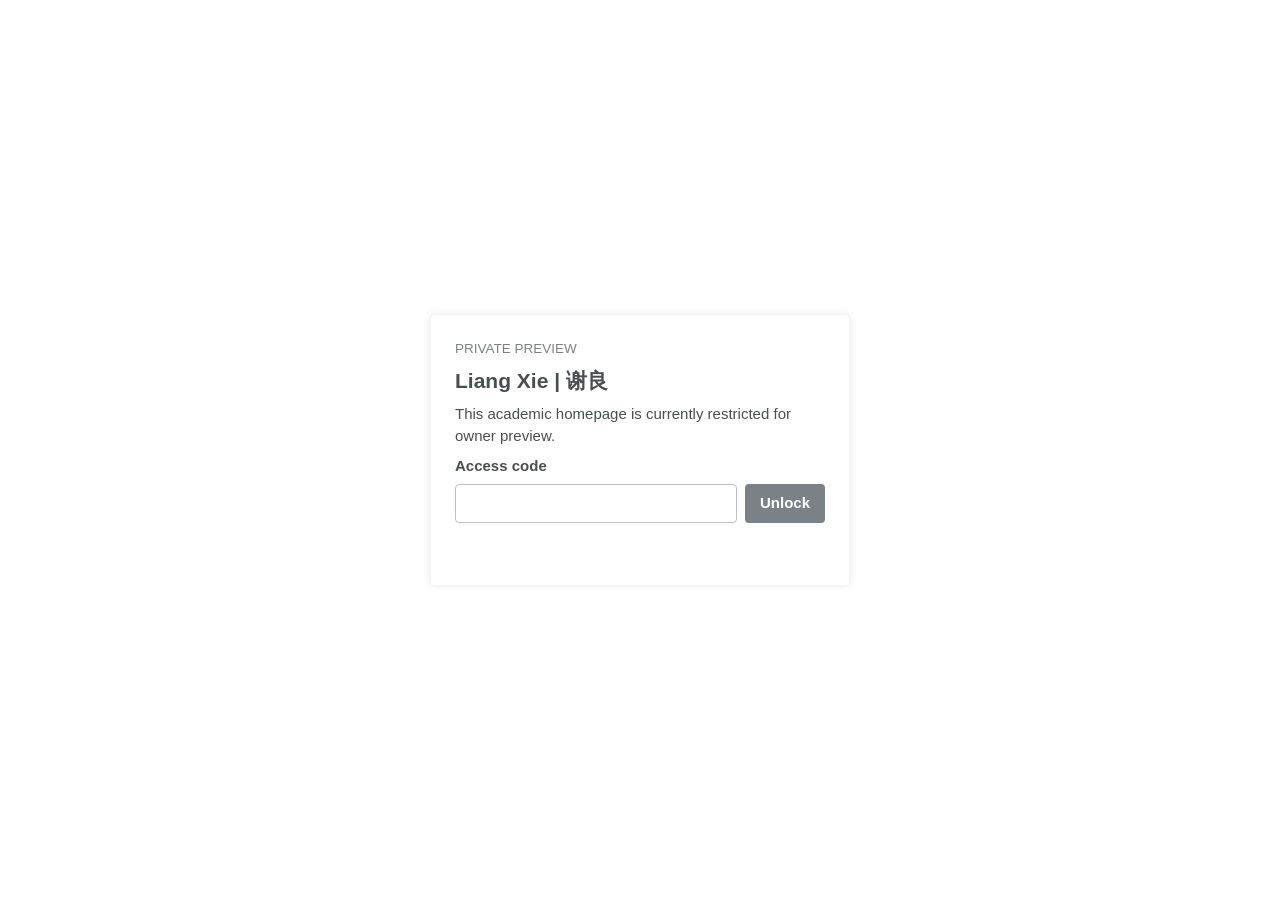
<file: index.html>
<!doctype html>
<html lang="en" class="no-js">
  <head>
    <meta charset="utf-8">
    <meta name="viewport" content="width=device-width, initial-scale=1">
    <meta name="robots" content="noindex, nofollow, noarchive">
    <title>Liang Xie (谢良) - Homepage</title>
    <meta
      name="description"
      content="Liang Xie's academic homepage. Research in 3D visual data compression, reconstruction, multimodal models, and embodied intelligence."
    >
    <link rel="stylesheet" href="styles.css">
  </head>
  <body class="locked">
    <section class="gate" aria-labelledby="gate-title">
      <div class="gate-panel">
        <p class="eyebrow">Private Preview</p>
        <h1 id="gate-title">Liang Xie | 谢良</h1>
        <p class="gate-copy">This academic homepage is currently restricted for owner preview.</p>
        <form id="access-form" class="access-form">
          <label for="access-code">Access code</label>
          <div class="access-row">
            <input id="access-code" name="access-code" type="password" autocomplete="current-password" required>
            <button type="submit">Unlock</button>
          </div>
          <p id="access-message" class="form-message" role="status" aria-live="polite"></p>
        </form>
      </div>
    </section>

    <div class="site protected" aria-hidden="true">
      <div class="masthead">
        <div class="masthead__inner-wrap">
          <div class="masthead__menu">
            <nav id="site-nav" class="greedy-nav" aria-label="Primary navigation">
              <ul class="visible-links">
                <li class="masthead__menu-item masthead__menu-item--lg masthead__menu-home-item"><a href="#about-me">Homepage</a></li>
                <li class="masthead__menu-item"><a href="#about-me">About Me</a></li>
                <li class="masthead__menu-item"><a href="#-news">News</a></li>
                <li class="masthead__menu-item"><a href="#-publications">Publications</a></li>
                <li class="masthead__menu-item"><a href="#-patents">Patents</a></li>
                <li class="masthead__menu-item"><a href="#-standards">Standards</a></li>
                <li class="masthead__menu-item"><a href="#-honors-and-awards">Honors and Awards</a></li>
                <li class="masthead__menu-item"><a href="#-educations">Educations</a></li>
                <li class="masthead__menu-item"><a href="#-academic-service">Academic Service</a></li>
                <li class="masthead__menu-item"><a href="#-projects">Projects</a></li>
                <li class="masthead__menu-item"><a href="mmlab.html">About MMlab</a></li>
              </ul>
              <ul class="hidden-links hidden"></ul>
            </nav>
            <button id="language-toggle" class="language-toggle" type="button" onclick="toggleLanguage()" aria-label="Switch to Chinese">中文</button>
          </div>
        </div>
      </div>

      <div id="main" role="main">
        <div class="sidebar sticky">
          <div class="profile_box">
            <div class="author__avatar">
              <img src="pic.png" alt="Liang Xie">
            </div>

            <div class="author__content">
              <h3 class="author__name">Liang Xie</h3>
              <p class="author__bio">Assistant Professor</p>
            </div>

            <div class="author__urls-wrapper">
              <ul class="author__urls social-icons">
                <li class="icon-row icon-location">Guangzhou, China</li>
                <li class="icon-row icon-university">Guangdong University of Technology</li>
                <li class="icon-row icon-email"><a href="mailto:LXie5201@outlook.com">LXie5201@outlook.com</a></li>
                <li class="icon-row icon-scholar"><a href="#">Google Scholar</a></li>
              </ul>
              <div class="author__urls_sm">
                <a href="mailto:LXie5201@outlook.com">Email</a>
              </div>
            </div>
          </div>
        </div>

        <article class="page">
          <div class="page__inner-wrap">
            <section class="page__content">
              <h1 id="about-me">👨‍🎓 About Me</h1>
              <p class="about-text">
                I am currently an Assistant Professor at the School of Computer Science and Technology, Guangdong
                University of Technology. I received my Ph.D. from the School of Electronic and Computer Engineering,
                Peking University. My research focuses on 3D data compression and reconstruction, with particular
                emphasis on point cloud compression, 3D Gaussian representation and coding, perceptual quality modeling,
                multimodal foundation models, and embodied intelligence.
              </p>
              <p class="about-text">
                I have published over 20 papers in leading journals and conferences, including IEEE TPAMI, IEEE TBC,
                IEEE TIM, APSIPA Transactions, AAAI, ACM MM, ICRA, and DCC. I have also submitted more than 25
                AVS/IEEE DCSC standardization proposals as the first proposer, among which over 10 have been adopted,
                and several others are under exploration experiments. In addition, I have filed 15 invention patents
                related to visual media coding, point cloud compression, multimodal data processing, and 3D reconstruction.
              </p>
              <p class="about-text">
                I actively contribute to research software, datasets, and academic service. I led the development of
                open-source point cloud compression libraries including LearningPCC and PCHMVision, and constructed
                large-scale datasets such as PKU-DPCC for dynamic point cloud compression, PKU-JND for just noticeable
                difference modeling of point cloud compression, and PKU-GS for UAV-based Gaussian point cloud data.
                I also serve as a reviewer for leading journals and conferences in multimedia and computer vision,
                including TPAMI, TIP, TMM, TCE, AAAI, ACM MM, and ICRA.
              </p>

              <h1 id="-news">🔥 News <button class="more-button inline-more-button" type="button" data-more="More News" data-less="Less News">More News</button></h1>
              <ul class="collapsible-list" data-visible="5">
                <li><em>2026.04</em>: Ranked 4th in the ICME 2026 DyGSC: Dynamic Gaussian Splatting Compression Challenge.</li>
                <li><em>2026.04</em>: Two papers have been accepted as posters at the 2026 China Conference on Image and Graphics.</li>
                <li><em>2026.03</em>: Submitted IEEE DCSC proposal on importance-aware pruning for efficient 3D Gaussian Splatting compression.</li>
                <li><em>2026.03</em>: Participated in IEEE DCSC exploration and CTC updates for Gaussian Splat Coding.</li>
                <li><em>2026.02</em>: One IEEE TIM paper on JND-based point cloud compression is accepted.</li>
                <li><em>2026.02</em>: One IEEE TBC paper on foreground-background point cloud compression is accepted.</li>
                <li><em>2026.01</em>: One ICME Grand Challenge on perceptual JND modeling for 3D point cloud compression is accepted.</li>
                <li><em>2025.12</em>: One AAAI paper on training-free enhancement for LMM-based image quality assessment is accepted.</li>
                <li><em>2025.12</em>: Submitted IEEE DCSC proposal on the PKU-GS dataset for large-scale UAV-based Gaussian Splatting compression.</li>
                <li><em>2025.07</em>: Joined Guangdong University of Technology as Assistant Professor.</li>
                <li><em>2025.07</em>: IEEE TPAMI survey and benchmark on deep learning-based point cloud compression is accepted.</li>
              </ul>

              <h1 id="-publications">📝 Publications <button id="publications-more-button" class="more-button inline-more-button" type="button" data-more="More Publications" data-less="Less Publications">More Publications</button> <span class="publication-note">(* denotes corresponding author, # equal contribution)</span></h1>
              <ul class="publication-list collapsible-list" data-visible="8" data-button="#publications-more-button">
                <li>
                  <p>[IEEE TIM’26] <strong>Just Noticeable Difference Measurement for Point Cloud Compression: A Benchmark Dataset and Prediction Network</strong></p>
                  <p><strong>Liang Xie</strong>, Songlin Fan, Wenxu Gao, Baoliang Chen, Ge Li, Wei Gao*.</p>
                </li>
               <li>
                  <p>[AAAI’26] <strong>Mitigating Perception Bias: A Training-Free Approach to Enhance LMM for Image Quality Assessment</strong></p>
                  <p>Baoliang Chen, Siyi Pan, Dongxu Wu, <strong>Liang Xie*</strong>, Xiangjie Sui, Lingyu Zhu, Hanwei Zhu.</p>
                </li>
                <li>
                  <p>[IEEE TPAMI’25] <strong>Deep Learning-based Point Cloud Compression: An In-depth Survey and Benchmark</strong></p>
                  <p>Wei Gao, <strong>Liang Xie*</strong>, Songlin Fan, Ge Li, Shan Liu, Wen Gao.</p>
                </li>
                <li>
                  <p>[IEEE TBC’25] <strong>Foreground-Aware Geometry Compression with Hybrid Attention for Large-Scale Point Clouds</strong></p>
                  <p><strong>Liang Xie</strong>, Haoran Li, Baoliang Cheng, Ge Li, Sam Kwong, Wei Gao*.</p>
                </li>
                 <li>
                  <p>[ICME’26] <strong>Perceptual Just Noticeable Difference Modeling for 3D Point Cloud Compression</strong></p>
                  <p><strong>Liang Xie</strong>, Wei Gao, Ge Li, Yanting Li.</p>
                </li>
                <li>
                  <p>[ACM MM’25] <strong>DPCSet: A Large-scale Dynamic Point Cloud Dataset for Compression and Perception</strong></p>
                  <p>Wenxu Gao, <strong>Liang Xie#</strong>, Kangli Wang, Jingxuan Su, Changhao Peng, Wei Gao*.</p>
                </li>
                <li>
                  <p>[ACM MobiCom’25] <strong>Automatically Generating High-Precision Simulated Road Networking in Traffic Scenario</strong></p>
                  <p><strong>Liang Xie*</strong>, Wenke Huang.</p>
                </li>
                <li>
                  <p>[ACM MobiCom’25] <strong>Efficient Geometry Compression and Communication for 3D Gaussian Splatting Point Clouds</strong></p>
                  <p><strong>Liang Xie</strong>, Yanting Li, Luyang Tang, Wei Gao*.</p>
                </li>
               <li>
                  <p>[NAACL’25] <strong>A Learning-based Multi-Frame Visual Feature Framework for Driver Fatigue Detection</strong></p>
                  <p><strong>Liang Xie</strong>, Songlin Fan*.</p>
                </li>
                <li>
                  <p>[ACM MM’24] <strong>PCHMVision: An Open-Source Library of Point Cloud Compression for Human and Machine Vision</strong></p>
                  <p><strong>Liang Xie</strong>, Wei Gao*.</p>
                </li>
                <li>
                  <p>[ACM MM’24] <strong>ROI-Guided Point Cloud Geometry Compression Towards Human and Machine Vision</strong></p>
                  <p><strong>Liang Xie</strong>, Wei Gao*, Huiming Zheng, Ge Li.</p>
                </li>
                <li>
                  <p>[ACM MM’24] <strong>LearningPCC: A PyTorch Library for Learning-Based Point Cloud Compression</strong></p>
                  <p><strong>Liang Xie</strong>, Wei Gao*.</p>
                </li>
                <li>
                  <p>[APSIPA SIP’24] <strong>PKU-DPCC: A New Dataset for Dynamic Point Cloud Compression</strong></p>
                  <p><strong>Liang Xie</strong>, Xingmin Mu, Ge Li, Wei Gao*.</p>
                </li>
                <li>
                  <p>[ICRA’24] <strong>SPCGC: Scalable Point Cloud Geometry Compression for Machine Vision</strong></p>
                  <p><strong>Liang Xie</strong>, Wei Gao*, Huiming Zheng, Ge Li.</p>
                </li>
                <li>
                  <p>[DCC’24] <strong>Semantic-Aware Visual Decomposition for Point Cloud Geometry Compression</strong></p>
                  <p><strong>Liang Xie</strong>, Wei Gao*, Huiming Zheng, Hua Ye.</p>
                </li>
                <li>
                  <p>[DCC’24] <strong>PDNet: Parallel Dual-branch Network for Point Cloud Geometry Compression and Analysis</strong></p>
                  <p><strong>Liang Xie</strong>, Wei Gao*, Songlin Fan, Zhaojian Yao.</p>
                </li>
               <li>
                  <p>[ICMEW’24] <strong>Adaptive Intra Period Size for Deep Learning-based Screen Content Video Coding</strong></p>
                  <p>Yuyang Wu, <strong>Liang Xie#</strong>, Shangkun Sun, Wei Gao*.</p>
                </li>
                <li>
                  <p>[ACM MMW’22] <strong>End-to-End Point Cloud Geometry Compression and Analysis with Sparse Tensor</strong></p>
                  <p><strong>Liang Xie</strong>, Wei Gao*, Huiming Zheng.</p>
                </li>
                <li>
                  <p>[ICTAI’22] <strong>Online Improved Vehicle Tracking Accuracy via Unsupervised Route Generation</strong></p>
                  <p><strong>Liang Xie</strong>, Menghao Hu, Xinbei Bai*.</p>
                </li>
                <li>
                  <p>[ICONIP’22] <strong>Towards Hardware-Friendly and Robust Facial Landmark Detection Method</strong></p>
                  <p><strong>Liang Xie</strong>, Menghao Hu, Xinbei Bai*, Wenke Huang.</p>
                </li>
                <li>
                  <p>[QoMEX’26] <strong>Temporal Quality Aggregation for VQA: Benchmark and Psychology-Inspired Model</strong></p>
                  <p>Baoliang Chen, Changsheng Gao, Lingyu Zhu, <strong>Liang Xie</strong>, Hanwei Zhu, Zhijian Hao.</p>
                </li>
                <li>
                  <p>[ACM MM’22] <strong>OpenPointCloud: An Open-Source Algorithm Library of Deep Learning Based Point Cloud Compression</strong></p>
                  <p>Wei Gao*, Hua Ye, Ge Li, Huiming Zheng, Yuyang Wu, <strong>Liang Xie</strong>.</p>
                </li>
              </ul>

              <h1 id="-patents">📜 Patents <button class="more-button inline-more-button" type="button" data-more="More Patents" data-less="Less Patents">More Patents</button></h1>
              <ul class="collapsible-list justify-list" data-visible="5">
                <li><em>2025</em>: <strong>Liang Xie</strong>. Large-scale multimodal dataset construction method based on cross-modal alignment. China Invention Patent, substantive examination (2025114183133).</li>
                <li><em>2025</em>: <strong>Liang Xie</strong>. Multimodal fusion progressive pre-training and adaptive fine-tuning method based on visual foundation models. China Invention Patent, substantive examination (2025114235443).</li>
                <li><em>2025</em>: <strong>Liang Xie</strong>. Visual foundation model optimization and deployment method based on knowledge distillation. China Invention Patent, substantive examination (202511298023X).</li>
                <li><em>2025</em>: <strong>Liang Xie</strong>. Multi-scenario image recognition method for visual foundation models integrating local and global features. China Invention Patent, substantive examination (2025114114059).</li>
                <li><em>2025</em>: <strong>Liang Xie</strong>. Vehicle tracking method, apparatus, intelligent terminal, and storage medium. China Invention Patent, granted (CN112435276B).</li>
                <li><em>2025</em>: <strong>Liang Xie</strong>. Real-time recognition and dynamic decision-making method for bus lane-occupation behavior in mixed traffic flow. China Invention Patent, substantive examination (2025110676697).</li>
                <li><em>2025</em>: <strong>Liang Xie</strong>. Lossless coding and decoding method for Gaussian point clouds for 3D reconstruction. China Invention Patent, substantive examination (2025111551896).</li>
                <li><em>2025</em>: <strong>Liang Xie</strong>. Point cloud compression dataset construction method and just noticeable difference prediction network. China Invention Patent, substantive examination (2025109955675).</li>
                <li><em>2025</em>: <strong>Liang Xie</strong>. Foreground-aware geometry compression method and system for large-scale point clouds with hybrid attention mechanisms. China Invention Patent, accepted (202511225437X).</li>
                <li><em>2025</em>: <strong>Liang Xie</strong>. Multi-task scene-oriented point cloud processing system and method. China Invention Patent, substantive examination (2025111463363).</li>
                <li><em>2025</em>: <strong>Liang Xie</strong>. Lane detection method and system for autonomous driving scenarios. China Invention Patent, substantive examination (2025109367866).</li>
                <li><em>2025</em>: <strong>Liang Xie</strong>. Point cloud data annotation and preprocessing system integrating just noticeable difference perception and multimodal assessment. Software Copyright, granted (2025R11S1867325).</li>
                <li><em>2025</em>: Wei Gao, <strong>Liang Xie</strong>, Ge Li. Method for processing point cloud data and target point cloud data processing model. China Invention Patent, substantive examination (202210445999).</li>
                <li><em>2025</em>: Wei Gao, <strong>Liang Xie</strong>, Ge Li. Point cloud reconstruction method, system, terminal device, and computer storage medium. China Invention Patent, substantive examination (2023108826856).</li>
                <li><em>2025</em>: Wei Gao, <strong>Liang Xie</strong>. Point cloud data processing method, apparatus, device, and storage medium. China Invention Patent, substantive examination (2024113041874).</li>
                <li><em>2025</em>: Wei Gao, <strong>Liang Xie</strong>. Multimodal point cloud compression method, point cloud compression framework, device, and storage medium. China Invention Patent, substantive examination (2025101573441).</li>
              </ul>

              <h1 id="-standards">📑 Standards <button class="more-button inline-more-button" type="button" data-more="More Standards" data-less="Less Standards">More Standards</button></h1>
              <ul class="collapsible-list justify-list" data-visible="5">
                <li><em>2026</em>: <strong>Liang Xie</strong>, Kaihong Yu, Haiqiang Wang, Ge Li, and Wei Gao. PKU-GS: A Gaussian Splatting Compression Dataset for Large-Scale Scene Modeling with UAVs. IEEE DCSC 3366.3 Gaussian Splat Coding (M0018).</li>
                <li><em>2026</em>: <strong>Liang Xie</strong>, Zhenxin Chen, Kaihong Yu, An Zeng, Ge Li, and Wei Gao. Importance-Aware Pruning for Efficient 3D Gaussian Splatting Compression. IEEE DCSC 3366.3 Gaussian Splat Coding (M0020).</li>
                <li><em>2026</em>: Haiqiang Wang, Shan Liu, <strong>Liang Xie</strong>. Exploration on large-scale scene reconstruction. IEEE DCSC 3366.3 Gaussian Splat Coding (M0018).</li>
                <li><em>2026</em>: Haiqiang Wang, Shan Liu, <strong>Liang Xie</strong>, Kaihong Yu, Le Wang, An Zeng. Suggested updates to P3366.3 Gaussian Splat Coding CTC. IEEE DCSC 3366.3 Gaussian Splat Coding (M0008).</li>
                <li><em>2025</em>: <strong>Liang Xie</strong>, Luyang Tang, Wenxu Gao, Shangkun Sun, Ge Li, Ronggang Wang, Wei Gao. Lossless Gaussian point cloud coding scheme for the i3DV volumetric video intelligent coding platform. M8992.</li>
                <li><em>2025</em>: <strong>Liang Xie</strong>, Zhenxin Chen, An Zeng, Ge Li, Wei Gao. Multi-domain perception-aware pruning for efficient compact coding of 3D Gaussian point clouds. M9393.</li>
                <li><em>2025</em>: <strong>Liang Xie</strong>, Zhenxin Chen, Ge Li, Wei Gao. Survey and analysis of end-to-end 3D Gaussian point cloud coding. M8993.</li>
                <li><em>2025</em>: <strong>Liang Xie</strong>, Wenxu Gao, Shangkun Sun, Wei Gao, Ge Li. End-to-end dynamic point cloud compression dataset and benchmark. M8994.</li>
                <li><em>2025</em>: <strong>Liang Xie</strong>, Wenxu Gao, Ge Li, Wei Gao. A point cloud compression dataset and prediction network based on just noticeable difference. M8995.</li>
                <li><em>2025</em>: <strong>Liang Xie</strong>, Wei Gao, Songlin Fan, Xingmin Mu, Ge Li. Multi-scenario dataset for dynamic point cloud compression. M7707.</li>
                <li><em>2025</em>: <strong>Liang Xie</strong>, Wei Gao, Ge Li. Test analysis for requirements of deep learning-based end-to-end point cloud compression. M7933.</li>
                <li><em>2025</em>: <strong>Liang Xie</strong>, Wei Gao, Ge Li. Technical requirements for deep learning-based point cloud compression. M8118.</li>
                <li><em>2025</em>: <strong>Liang Xie</strong>, Wei Gao, Ge Li. Suggested common test conditions for AVS deep learning-based point cloud coding. M8233.</li>
                <li><em>2025</em>: <strong>Liang Xie</strong>, Wei Gao, Ge Li. A region-decoupled point cloud geometry compression algorithm. M8338.</li>
                <li><em>2025</em>: <strong>Liang Xie</strong>, Haoruo Liu, Ge Li, Wei Gao. Suggested common test conditions for AVS deep learning-based point cloud coding v2. M8323.</li>
                <li><em>2025</em>: <strong>Liang Xie</strong>, Ge Li, Wei Gao. Suggested common test conditions for AVS deep learning-based point cloud compression v3. M8448.</li>
                <li><em>2025</em>: <strong>Liang Xie</strong>, Ge Li, Wei Gao. Call for evidence for AVS deep learning-based point cloud compression technology. M8491.</li>
                <li><em>2025</em>: <strong>Liang Xie</strong>. Cross-verification of lossless point cloud compression based on dual quadtree occupancy codes. M8523.</li>
                <li><em>2025</em>: Songlin Fan, <strong>Liang Xie</strong>, Wei Gao, Ge Li. Joint crosscheck proposal for VR point cloud quality assessment. M7823.</li>
                <li><em>2025</em>: Songlin Fan, <strong>Liang Xie</strong>, Wei Gao, Ge Li. Joint crosscheck proposal v2 for VR point cloud quality assessment. M7894.</li>
                <li><em>2025</em>: Songlin Fan, <strong>Liang Xie</strong>, Jilong Wang. Optimization of scoring stage for point cloud quality assessment reference software. M7781.</li>
                <li><em>2025</em>: Wei Gao, <strong>Liang Xie</strong>, Ge Li. Technical requirements for deep learning-based end-to-end point cloud compression v2. M7932.</li>
                <li><em>2025</em>: Wei Gao, <strong>Liang Xie</strong>, Wei Zhang, Zhan Ma, Yiling Xu. Requirement analysis and use-case discussion for deep learning-based point cloud coding. M7879.</li>
                <li><em>2025</em>: Wei Gao, <strong>Liang Xie</strong>, Ge Li. Test analysis v2 for deep learning-based point cloud compression. M8108.</li>
                <li><em>2025</em>: Xingmin Mu, <strong>Liang Xie</strong>, Songlin Fan, Wei Gao, Ge Li. Performance analysis of dynamic point cloud compression and suggestions for new dynamic point clouds. M7786.</li>
                <li><em>2025</em>: Qianxi Yi, <strong>Liang Xie</strong>, Ge Li, Wei Gao. Survey on digital human compression requirements. M8815.</li>
                <li><em>2025</em>: Songlin Fan, Wenxu Gao, <strong>Liang Xie</strong>, Wei Gao, Ge Li. Interactive VR point cloud quality assessment scheme. M7782.</li>
                <li><em>2025</em>: Yulan Guo, Haoran Li, <strong>Liang Xie</strong>, Wei Gao, Ge Li. Octree dynamic point cloud compression based on correlation diffusion hierarchical prediction. M8638.</li>
                <li><em>2025</em>: Wen Gao, Ge Li, Wei Gao, Siwei Ma, <strong>Liang Xie</strong>. Technical requirements for deep learning-based end-to-end point cloud compression. M7820.</li>
              </ul>

              <h1 id="-honors-and-awards">🎖 Honors and Awards</h1>
              <ul>
                <li><em>2025</em>: Peking University Outstanding Graduate.</li>
                <li><em>2023-2025</em>: Outstanding Ph.D. Student, Peng Cheng Laboratory.</li>
                <li><em>2025</em>: Peking University Merit Student and Ping An Scholarship.</li>
                <li><em>2017</em>: First-class Scholarship, Sun Yat-sen University.</li>
                <li><em>2015</em>: National awards in information technology application and electronic system design competitions.</li>
              </ul>

              <h1 id="-educations">📖 Educations</h1>
              <ul>
                <li><em>2021 - 2025</em>, Ph.D., Majoring in Computer Application Technology, Peking University. Advisors: Prof. Wei Gao and Prof. Ge Li.</li>
                <li><em>2015 - 2017</em>, M.Eng., Majoring in Electronics and Communication Engineering, Sun Yat-sen University. Advisor: Prof. Guoli Wang.</li>
              </ul>

              <h1 id="-academic-service">💻 Academic Service</h1>
              <p><strong>Invited Talks and Presentations</strong></p>
              <ul>
                <li>Poster presentations at the 2026 China Conference on Image and Graphics, 2026.</li>
                <li>Neural Network Design and Optimization for 3D Point Cloud Computing, IEEE WCCI Tutorials, 2024.</li>
                <li>Poster presentation at China Conference on Image and Graphics, 2025.</li>
                <li>Academic report at Greater Bay Area sensing-computing integrated academic forum, 2025.</li>
              </ul>

              <p><strong>Reviewer of International Journals</strong></p>
              <ul>
                <li>IEEE Transactions on Pattern Analysis and Machine Intelligence (TPAMI)</li>
                <li>IEEE Transactions on Image Processing (TIP)</li>
                <li>IEEE Transactions on Multimedia (TMM)</li>
                <li>IEEE Transactions on Consumer Electronics (TCE)</li>
                <li>ACM Transactions on Multimedia Computing Communications and Applications (TOMM)</li>
              </ul>

              <p><strong>Reviewer of International Conferences</strong></p>
              <ul>
                <li>ACM International Conference on Multimedia (ACM MM)</li>
                <li>IEEE International Conference on Robotics and Automation (ICRA)</li>
                <li>AAAI Conference on Artificial Intelligence (AAAI)</li>
                <li>Conference on Empirical Methods in Natural Language Processing (EMNLP)</li>
                <li>Chinese Conference on Pattern Recognition and Computer Vision (PRCV)</li>
                <li>IEEE International Symposium on Circuits and Systems (ISCAS)</li>
              </ul>

              <h1 id="-projects">🧪 Projects</h1>
              <ul class="justify-list">
                <li>National Natural Science Foundation of China General Program: Key Technologies for 3D Point Cloud Coding Based on Visual Perception, core member.</li>
                <li>Guangdong Basic and Applied Basic Research Foundation General Program: Intelligent Point Cloud Coding for Visual Perception Enhancement, core member.</li>
                <li>Shenzhen Science and Technology Program Basic Research General Project: Key Technologies for Dynamic Point Cloud Coding for 3D Scene Analysis, core member.</li>
                <li>Shenzhen Science and Technology Program Basic Research General Project: Deep Learning-based Video Coding for 3D Visual Perception, core member.</li>
              </ul>

              <p class="visit-stats" aria-live="polite">
                <span data-i18n-en="Visits" data-i18n-zh="访问统计">Visits</span>:
                <strong id="busuanzi_value_site_pv">...</strong>
                <span data-i18n-en="views" data-i18n-zh="次访问">views</span> /
                <strong id="busuanzi_value_site_uv">...</strong>
                <span data-i18n-en="visitors" data-i18n-zh="位访客">visitors</span>
              </p>
            </section>
          </div>
        </article>
      </div>
    </div>

    <script async src="https://busuanzi.ibruce.info/busuanzi/2.3/busuanzi.pure.mini.js"></script>
    <script src="script.js?v=20260501-global-visit-stats"></script>
  </body>
</html>
</file>
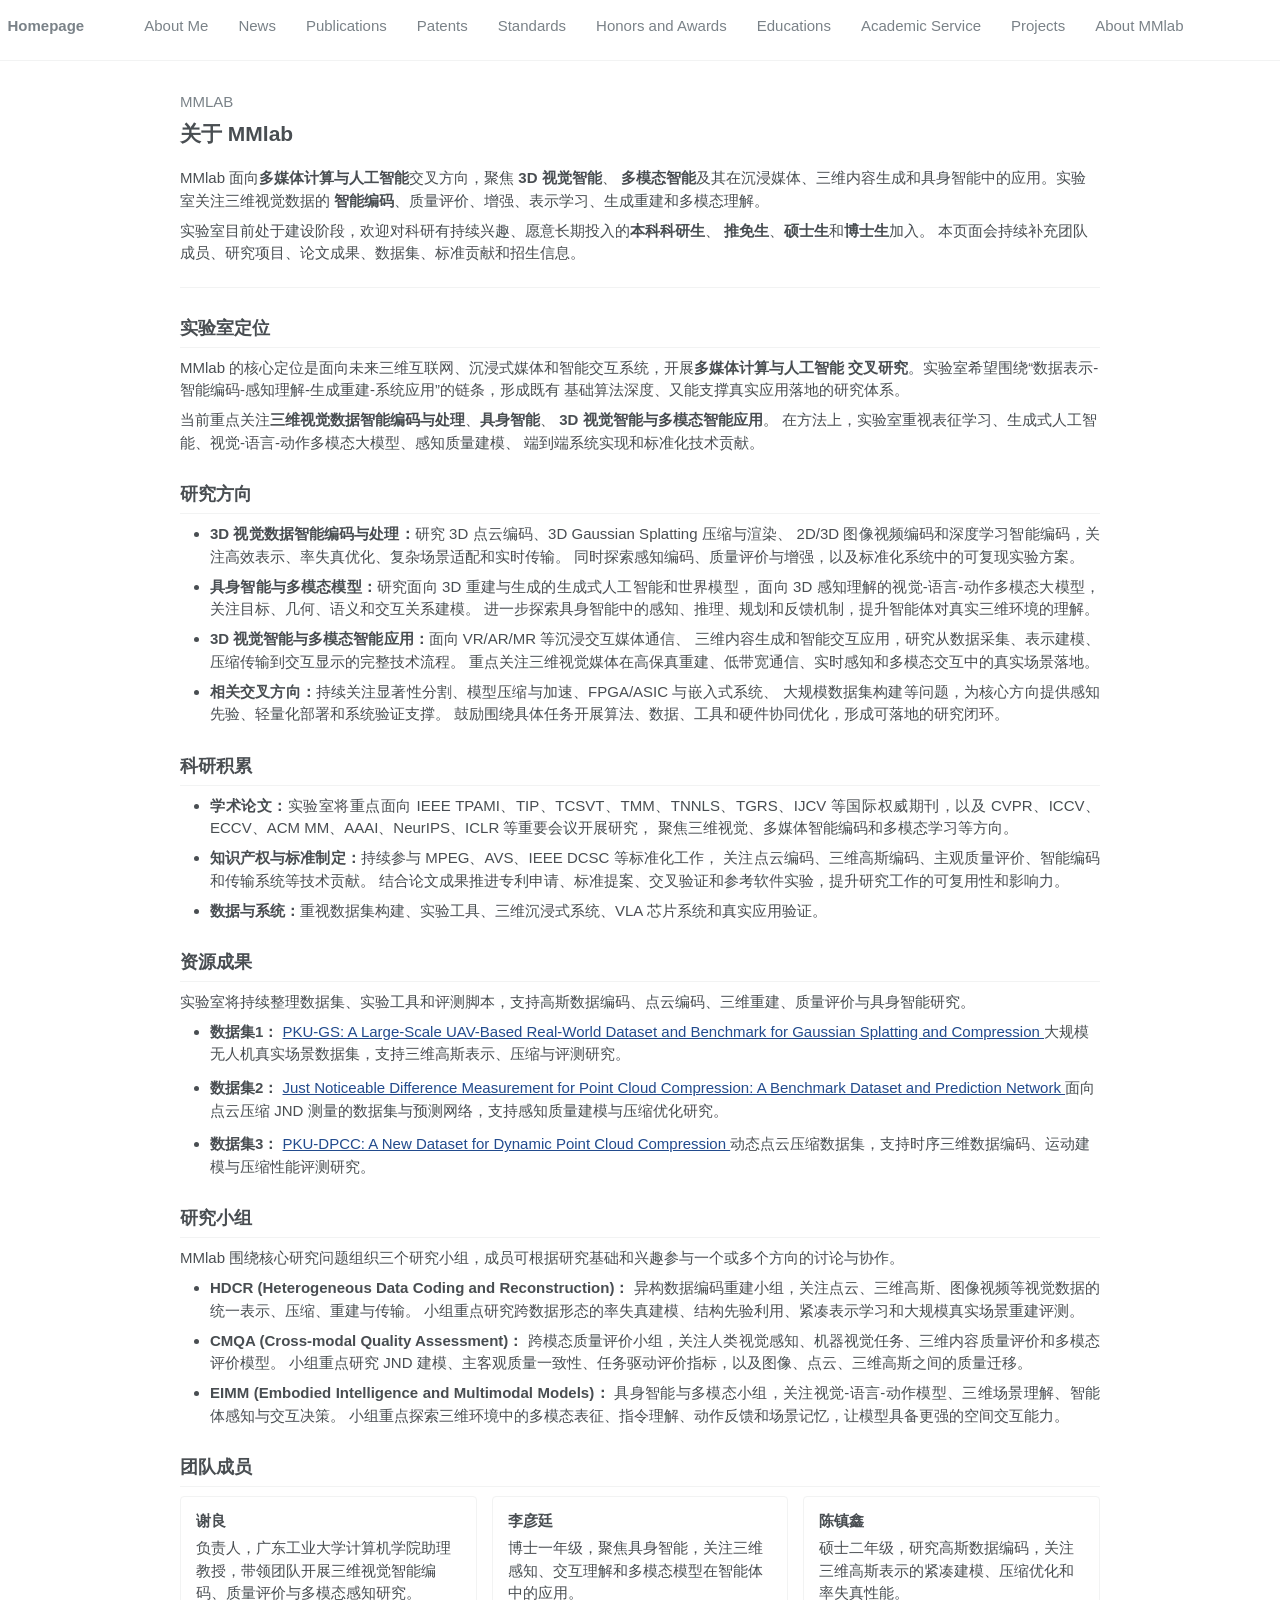
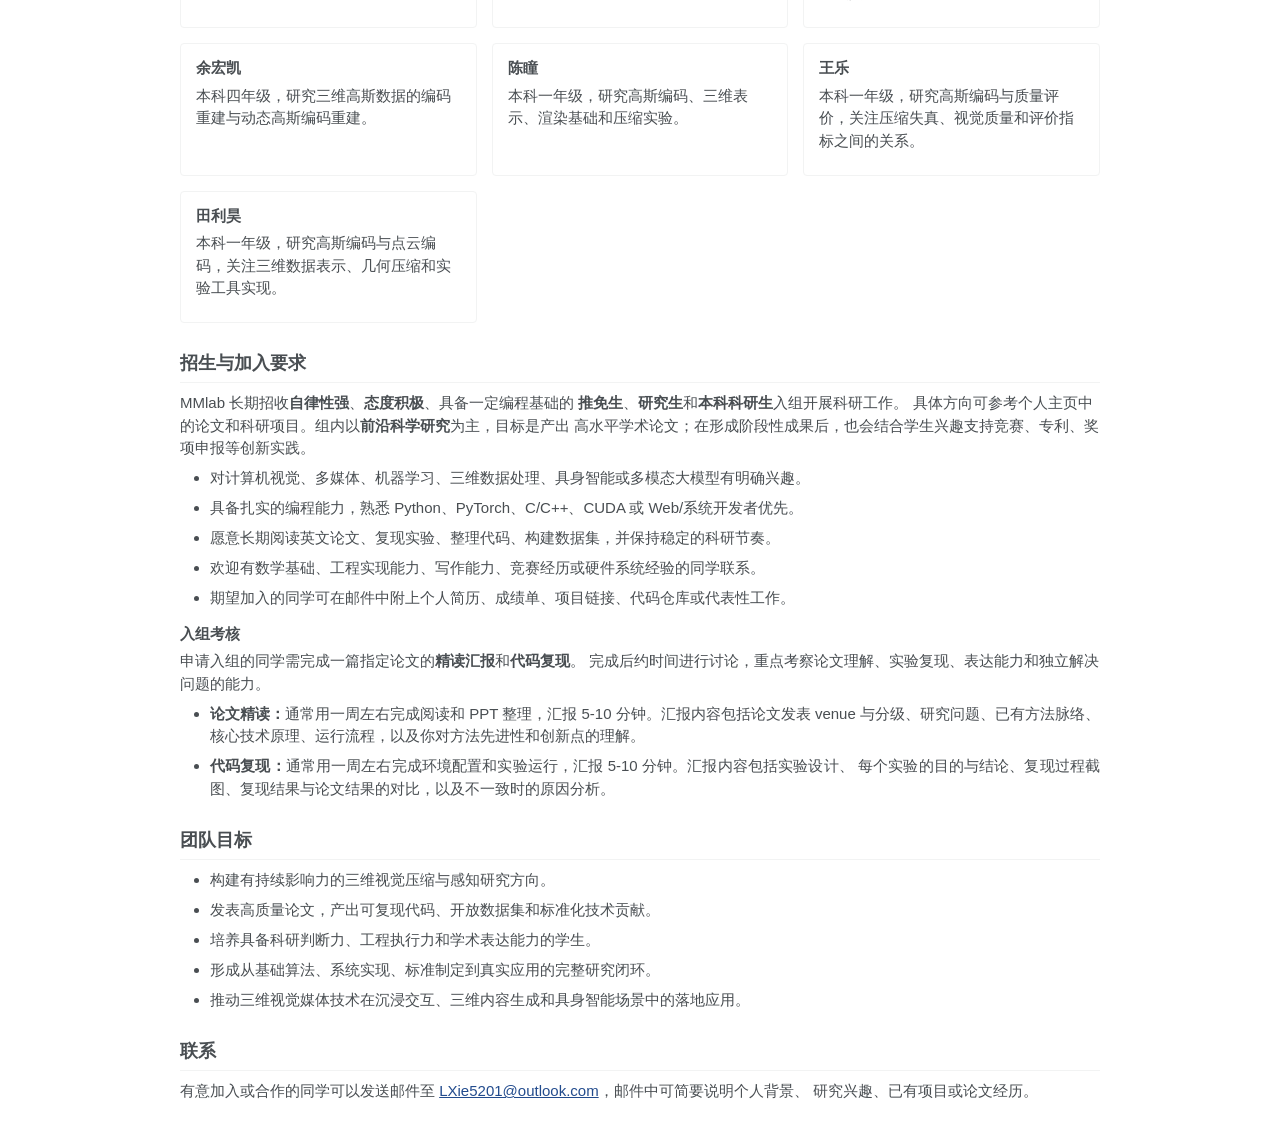
<file: mmlab.html>
<!doctype html>
<html lang="zh-CN" class="no-js">
  <head>
    <meta charset="utf-8">
    <meta name="viewport" content="width=device-width, initial-scale=1">
    <meta name="robots" content="noindex, nofollow, noarchive">
    <title>About MMlab - 谢良</title>
    <meta
      name="description"
      content="MMlab 实验室介绍、研究方向、成员、招收要求与发展目标。"
    >
    <link rel="stylesheet" href="styles.css">
  </head>
  <body>
    <div class="site">
      <div class="masthead">
        <div class="masthead__inner-wrap">
          <div class="masthead__menu">
            <nav id="site-nav" class="greedy-nav" aria-label="Primary navigation">
              <ul class="visible-links">
                <li class="masthead__menu-item masthead__menu-item--lg masthead__menu-home-item"><a href="index.html#about-me">Homepage</a></li>
                <li class="masthead__menu-item"><a href="index.html#about-me">About Me</a></li>
                <li class="masthead__menu-item"><a href="index.html#-news">News</a></li>
                <li class="masthead__menu-item"><a href="index.html#-publications">Publications</a></li>
                <li class="masthead__menu-item"><a href="index.html#-patents">Patents</a></li>
                <li class="masthead__menu-item"><a href="index.html#-standards">Standards</a></li>
                <li class="masthead__menu-item"><a href="index.html#-honors-and-awards">Honors and Awards</a></li>
                <li class="masthead__menu-item"><a href="index.html#-educations">Educations</a></li>
                <li class="masthead__menu-item"><a href="index.html#-academic-service">Academic Service</a></li>
                <li class="masthead__menu-item"><a href="index.html#-projects">Projects</a></li>
                <li class="masthead__menu-item"><a href="mmlab.html">About MMlab</a></li>
              </ul>
              <ul class="hidden-links hidden"></ul>
            </nav>
          </div>
        </div>
      </div>

      <div id="main" class="lab-main" role="main">
        <article class="page lab-page">
          <div class="page__inner-wrap">
            <section class="page__content lab-content">
              <div class="lab-intro">
                <p class="eyebrow">MMlab</p>
                <h1>关于 MMlab</h1>
                <p>
                  MMlab 面向<strong>多媒体计算与人工智能</strong>交叉方向，聚焦 <strong>3D 视觉智能</strong>、
                  <strong>多模态智能</strong>及其在沉浸媒体、三维内容生成和具身智能中的应用。实验室关注三维视觉数据的
                  <strong>智能编码</strong>、质量评价、增强、表示学习、生成重建和多模态理解。
                </p>
                <p>
                  实验室目前处于建设阶段，欢迎对科研有持续兴趣、愿意长期投入的<strong>本科科研生</strong>、
                  <strong>推免生</strong>、<strong>硕士生</strong>和<strong>博士生</strong>加入。
                  本页面会持续补充团队成员、研究项目、论文成果、数据集、标准贡献和招生信息。
                </p>
              </div>

              <section class="lab-section">
                <h2>实验室定位</h2>
                <p>
                  MMlab 的核心定位是面向未来三维互联网、沉浸式媒体和智能交互系统，开展<strong>多媒体计算与人工智能
                  交叉研究</strong>。实验室希望围绕“数据表示-智能编码-感知理解-生成重建-系统应用”的链条，形成既有
                  基础算法深度、又能支撑真实应用落地的研究体系。
                </p>
                <p>
                  当前重点关注<strong>三维视觉数据智能编码与处理</strong>、<strong>具身智能</strong>、
                  <strong>3D 视觉智能与多模态智能应用</strong>。
                  在方法上，实验室重视表征学习、生成式人工智能、视觉-语言-动作多模态大模型、感知质量建模、
                  端到端系统实现和标准化技术贡献。
                </p>
              </section>

              <section class="lab-section">
                <h2>研究方向</h2>
                <ul class="lab-list">
                  <li>
                    <strong>3D 视觉数据智能编码与处理：</strong>研究 3D 点云编码、3D Gaussian Splatting 压缩与渲染、
                    2D/3D 图像视频编码和深度学习智能编码，关注高效表示、率失真优化、复杂场景适配和实时传输。
                    同时探索感知编码、质量评价与增强，以及标准化系统中的可复现实验方案。
                  </li>
                  <li>
                    <strong>具身智能与多模态模型：</strong>研究面向 3D 重建与生成的生成式人工智能和世界模型，
                    面向 3D 感知理解的视觉-语言-动作多模态大模型，关注目标、几何、语义和交互关系建模。
                    进一步探索具身智能中的感知、推理、规划和反馈机制，提升智能体对真实三维环境的理解。
                  </li>
                  <li>
                    <strong>3D 视觉智能与多模态智能应用：</strong>面向 VR/AR/MR 等沉浸交互媒体通信、
                    三维内容生成和智能交互应用，研究从数据采集、表示建模、压缩传输到交互显示的完整技术流程。
                    重点关注三维视觉媒体在高保真重建、低带宽通信、实时感知和多模态交互中的真实场景落地。
                  </li>
                  <li>
                    <strong>相关交叉方向：</strong>持续关注显著性分割、模型压缩与加速、FPGA/ASIC 与嵌入式系统、
                    大规模数据集构建等问题，为核心方向提供感知先验、轻量化部署和系统验证支撑。
                    鼓励围绕具体任务开展算法、数据、工具和硬件协同优化，形成可落地的研究闭环。
                  </li>
                </ul>
              </section>

              <section class="lab-section">
                <h2>科研积累</h2>
                <ul class="lab-list">
                  <li>
                    <strong>学术论文：</strong>实验室将重点面向 IEEE TPAMI、TIP、TCSVT、TMM、TNNLS、TGRS、IJCV
                    等国际权威期刊，以及 CVPR、ICCV、ECCV、ACM MM、AAAI、NeurIPS、ICLR 等重要会议开展研究，
                    聚焦三维视觉、多媒体智能编码和多模态学习等方向。
                  </li>
                  <li>
                    <strong>知识产权与标准制定：</strong>持续参与 MPEG、AVS、IEEE DCSC 等标准化工作，
                    关注点云编码、三维高斯编码、主观质量评价、智能编码和传输系统等技术贡献。
                    结合论文成果推进专利申请、标准提案、交叉验证和参考软件实验，提升研究工作的可复用性和影响力。
                  </li>
                  <li>
                    <strong>数据与系统：</strong>重视数据集构建、实验工具、三维沉浸式系统、VLA 芯片系统和真实应用验证。
                  </li>
                </ul>
              </section>

              <section class="lab-section">
                <h2>资源成果</h2>
                <p>
                  实验室将持续整理数据集、实验工具和评测脚本，支持高斯数据编码、点云编码、三维重建、质量评价与具身智能研究。
                </p>
                <ul class="resource-list">
                  <li class="resource-item">
                    <strong>数据集1：</strong>
                    <a href="https://ykh6666.github.io/PKUGS/" target="_blank" rel="noopener">
                      PKU-GS: A Large-Scale UAV-Based Real-World Dataset and Benchmark for Gaussian Splatting and Compression
                    </a>
                    <span class="resource-note">大规模无人机真实场景数据集，支持三维高斯表示、压缩与评测研究。</span>
                  </li>
                  <li class="resource-item">
                    <strong>数据集2：</strong>
                    <a href="https://github.com/Heroism502/PKU-JND" target="_blank" rel="noopener">
                      Just Noticeable Difference Measurement for Point Cloud Compression: A Benchmark Dataset and Prediction Network
                    </a>
                    <span class="resource-note">面向点云压缩 JND 测量的数据集与预测网络，支持感知质量建模与压缩优化研究。</span>
                  </li>
                  <li class="resource-item">
                    <strong>数据集3：</strong>
                    <a href="https://openi.pcl.ac.cn/OpenDatasets/PKU-DPCC" target="_blank" rel="noopener">
                      PKU-DPCC: A New Dataset for Dynamic Point Cloud Compression
                    </a>
                    <span class="resource-note">动态点云压缩数据集，支持时序三维数据编码、运动建模与压缩性能评测研究。</span>
                  </li>
                </ul>
              </section>

              <section class="lab-section">
                <h2>研究小组</h2>
                <p>
                  MMlab 围绕核心研究问题组织三个研究小组，成员可根据研究基础和兴趣参与一个或多个方向的讨论与协作。
                </p>
                <ul class="lab-list">
                  <li>
                    <strong>HDCR (Heterogeneous Data Coding and Reconstruction)：</strong>
                    异构数据编码重建小组，关注点云、三维高斯、图像视频等视觉数据的统一表示、压缩、重建与传输。
                    小组重点研究跨数据形态的率失真建模、结构先验利用、紧凑表示学习和大规模真实场景重建评测。
                  </li>
                  <li>
                    <strong>CMQA (Cross-modal Quality Assessment)：</strong>
                    跨模态质量评价小组，关注人类视觉感知、机器视觉任务、三维内容质量评价和多模态评价模型。
                    小组重点研究 JND 建模、主客观质量一致性、任务驱动评价指标，以及图像、点云、三维高斯之间的质量迁移。
                  </li>
                  <li>
                    <strong>EIMM (Embodied Intelligence and Multimodal Models)：</strong>
                    具身智能与多模态小组，关注视觉-语言-动作模型、三维场景理解、智能体感知与交互决策。
                    小组重点探索三维环境中的多模态表征、指令理解、动作反馈和场景记忆，让模型具备更强的空间交互能力。
                  </li>
                </ul>
              </section>

              <section class="lab-section">
                <h2>团队成员</h2>
                <div class="member-grid">
                  <div class="member-card">
                    <h3>谢良</h3>
                    <p>负责人，广东工业大学计算机学院助理教授，带领团队开展三维视觉智能编码、质量评价与多模态感知研究。</p>
                  </div>
                  <div class="member-card">
                    <h3>李彦廷</h3>
                    <p>博士一年级，聚焦具身智能，关注三维感知、交互理解和多模态模型在智能体中的应用。</p>
                  </div>
                  <div class="member-card">
                    <h3>陈镇鑫</h3>
                    <p>硕士二年级，研究高斯数据编码，关注三维高斯表示的紧凑建模、压缩优化和率失真性能。</p>
                  </div>
                  <div class="member-card">
                    <h3>余宏凯</h3>
                    <p>本科四年级，研究三维高斯数据的编码重建与动态高斯编码重建。</p>
                  </div>
                  <div class="member-card">
                    <h3>陈瞳</h3>
                    <p>本科一年级，研究高斯编码、三维表示、渲染基础和压缩实验。</p>
                  </div>
                  <div class="member-card">
                    <h3>王乐</h3>
                    <p>本科一年级，研究高斯编码与质量评价，关注压缩失真、视觉质量和评价指标之间的关系。</p>
                  </div>
                  <div class="member-card">
                    <h3>田利昊</h3>
                    <p>本科一年级，研究高斯编码与点云编码，关注三维数据表示、几何压缩和实验工具实现。</p>
                  </div>
                </div>
              </section>

              <section class="lab-section">
                <h2>招生与加入要求</h2>
                <p>
                  MMlab 长期招收<strong>自律性强</strong>、<strong>态度积极</strong>、具备一定编程基础的
                  <strong>推免生</strong>、<strong>研究生</strong>和<strong>本科科研生</strong>入组开展科研工作。
                  具体方向可参考个人主页中的论文和科研项目。组内以<strong>前沿科学研究</strong>为主，目标是产出
                  高水平学术论文；在形成阶段性成果后，也会结合学生兴趣支持竞赛、专利、奖项申报等创新实践。
                </p>
                <ul class="lab-list">
                  <li>对计算机视觉、多媒体、机器学习、三维数据处理、具身智能或多模态大模型有明确兴趣。</li>
                  <li>具备扎实的编程能力，熟悉 Python、PyTorch、C/C++、CUDA 或 Web/系统开发者优先。</li>
                  <li>愿意长期阅读英文论文、复现实验、整理代码、构建数据集，并保持稳定的科研节奏。</li>
                  <li>欢迎有数学基础、工程实现能力、写作能力、竞赛经历或硬件系统经验的同学联系。</li>
                  <li>期望加入的同学可在邮件中附上个人简历、成绩单、项目链接、代码仓库或代表性工作。</li>
                </ul>

                <h3>入组考核</h3>
                <p>
                  申请入组的同学需完成一篇指定论文的<strong>精读汇报</strong>和<strong>代码复现</strong>。
                  完成后约时间进行讨论，重点考察论文理解、实验复现、表达能力和独立解决问题的能力。
                </p>
                <ul class="lab-list">
                  <li>
                    <strong>论文精读：</strong>通常用一周左右完成阅读和 PPT 整理，汇报 5-10 分钟。汇报内容包括论文发表 venue
                    与分级、研究问题、已有方法脉络、核心技术原理、运行流程，以及你对方法先进性和创新点的理解。
                  </li>
                  <li>
                    <strong>代码复现：</strong>通常用一周左右完成环境配置和实验运行，汇报 5-10 分钟。汇报内容包括实验设计、
                    每个实验的目的与结论、复现过程截图、复现结果与论文结果的对比，以及不一致时的原因分析。
                  </li>
                </ul>
              </section>

              <section class="lab-section">
                <h2>团队目标</h2>
                <ul class="lab-list">
                  <li>构建有持续影响力的三维视觉压缩与感知研究方向。</li>
                  <li>发表高质量论文，产出可复现代码、开放数据集和标准化技术贡献。</li>
                  <li>培养具备科研判断力、工程执行力和学术表达能力的学生。</li>
                  <li>形成从基础算法、系统实现、标准制定到真实应用的完整研究闭环。</li>
                  <li>推动三维视觉媒体技术在沉浸交互、三维内容生成和具身智能场景中的落地应用。</li>
                </ul>
              </section>

              <section class="lab-section">
                <h2>联系</h2>
                <p>
                  有意加入或合作的同学可以发送邮件至
                  <a href="mailto:LXie5201@outlook.com">LXie5201@outlook.com</a>，邮件中可简要说明个人背景、
                  研究兴趣、已有项目或论文经历。
                </p>
              </section>
            </section>
          </div>
        </article>
      </div>
    </div>
  </body>
</html>
</file>
<file: styles.css>
*,
*::before,
*::after {
  box-sizing: border-box;
}

html {
  min-height: 100%;
  background-color: #fff;
  font-size: 15px;
  -webkit-text-size-adjust: 100%;
}

body {
  margin: 0;
  padding: 0;
  color: #494e52;
  background: #fff;
  font-family: "Trebuchet MS", Helvetica, sans-serif;
  line-height: 1.5;
}

a {
  color: #224b8d;
  text-decoration: none;
}

a:hover,
a:active {
  color: #1a386a;
  outline: 0;
}

img {
  max-width: 100%;
  height: auto;
  vertical-align: middle;
  border: 0;
}

h1,
h2,
h3,
h4,
h5,
h6 {
  margin: 1em 0 0.5em;
  line-height: 1.2;
  font-family: "Trebuchet MS", Helvetica, sans-serif;
  font-weight: bold;
}

h1 {
  margin-top: 1em;
  font-size: 1.4em;
}

h2 {
  font-size: 1.2em;
}

h3,
h4,
h5,
h6 {
  font-size: 1em;
}

p {
  margin: 0 0 0.5em;
}

ul {
  margin-block-start: 0.5em;
  padding-inline-start: 2em;
}

ul li,
ol li {
  margin-bottom: 0.5em;
}

nav ul {
  margin: 0;
  padding: 0;
}

nav li {
  list-style: none;
}

nav a {
  text-decoration: none;
}

.hidden {
  display: none;
  visibility: hidden;
}

body.locked .protected {
  display: none;
}

body.unlocked .gate {
  display: none;
}

.gate {
  min-height: 100vh;
  display: grid;
  place-items: center;
  padding: 20px;
  background: #fff;
}

.gate-panel {
  width: min(100%, 420px);
  padding: 24px;
  border: 1px solid #f2f3f3;
  border-radius: 4px;
  background: #fff;
  box-shadow: 0 0 10px rgba(0, 0, 0, 0.08);
}

.gate-panel h1 {
  margin: 0 0 10px;
  font-size: 1.4em;
}

.eyebrow {
  margin: 0 0 8px;
  color: #7a8288;
  font-size: 0.9em;
  text-transform: uppercase;
}

.gate-copy {
  color: #494e52;
}

.access-form label {
  display: block;
  margin-bottom: 6px;
  font-weight: bold;
}

.access-row {
  display: flex;
  gap: 8px;
}

.access-row input {
  flex: 1;
  min-width: 0;
  padding: 0.5em;
  border: 1px solid #bdc1c4;
  border-radius: 4px;
  font: inherit;
}

button {
  padding: 0.5em 1em;
  border: 0;
  border-radius: 4px;
  background: #7a8288;
  color: #fff;
  font: inherit;
  font-weight: bold;
  cursor: pointer;
}

button:hover {
  background: #333;
}

.form-message {
  min-height: 1.5em;
  margin-top: 0.5em;
  color: #ee5f5b;
}

.masthead {
  position: sticky;
  top: 0;
  z-index: 20;
  border-bottom: 1px solid #f2f3f3;
  background-color: #fff;
}

.masthead__inner-wrap {
  position: relative;
  max-width: 925px;
  margin-left: auto;
  margin-right: auto;
  clear: both;
  padding: 0.5em 4.85rem 0.5em 0.5em;
  font-family: "Trebuchet MS", Helvetica, sans-serif;
}

.masthead__inner-wrap::after {
  clear: both;
  content: "";
  display: table;
}

.masthead__inner-wrap a {
  text-decoration: none;
}

.masthead__menu ul {
  clear: both;
  margin: 0;
  padding: 0;
  list-style-type: none;
}

.masthead__menu {
  display: block;
}

.masthead__menu-home-item {
  display: none !important;
}

.masthead__menu-item {
  display: block;
  list-style-type: none;
  white-space: nowrap;
}

.masthead__menu-item--lg {
  padding-right: 2em;
  font-weight: 700;
}

.greedy-nav {
  position: relative;
  min-width: 250px;
  background: #fff;
}

.greedy-nav a {
  display: block;
  margin: 0 1rem;
  padding: 0.5rem 0;
  color: #7a8288;
  text-decoration: none;
}

.greedy-nav a:hover {
  color: #5c6266;
}

.greedy-nav .visible-links {
  display: flex;
  flex-wrap: wrap;
  align-items: center;
}

.greedy-nav .visible-links li {
  display: block;
}

.greedy-nav .visible-links li:first-child {
  font-weight: bold;
}

.greedy-nav .visible-links li:first-child a {
  margin-left: 0;
}

.greedy-nav .visible-links a {
  position: relative;
}

.greedy-nav .visible-links a::before {
  content: "";
  position: absolute;
  left: 0;
  bottom: 0;
  width: 100%;
  height: 4px;
  background: #bdc1c4;
  transform: scaleX(0);
  transition: all 0.2s ease-in-out;
}

.greedy-nav .visible-links a:hover::before {
  transform: scaleX(1);
}

.language-toggle {
  position: absolute;
  top: 0.5rem;
  right: 0.5rem;
  min-width: 3.75rem;
  padding: 0.35rem 0.65rem;
  border: 1px solid #bdc1c4;
  border-radius: 4px;
  background: #fff;
  color: #494e52;
  font-size: 0.95em;
  line-height: 1.2;
}

.language-toggle:hover {
  border-color: #7a8288;
  background: #f7f8f8;
  color: #1a386a;
}

#main {
  max-width: 925px;
  margin-left: auto;
  margin-right: auto;
  clear: both;
  padding: 2em 1em;
}

#main::after {
  clear: both;
  content: "";
  display: table;
}

.sidebar {
  clear: both;
  margin-bottom: 1em;
  transform: translate3d(0, 0, 0);
}

.sidebar::after {
  clear: both;
  content: "";
  display: table;
}

.profile_box {
  display: flex;
  justify-content: flex-start;
  align-content: flex-start;
  align-items: center;
}

.author__avatar {
  display: table-cell;
  width: 75px;
  vertical-align: top;
}

.author__avatar img {
  width: 75px;
  height: 75px;
  min-width: 75px;
  max-width: 75px;
  border-radius: 50%;
  object-fit: cover;
}

.author__content {
  display: table-cell;
  min-width: 120px;
  padding-left: 10px;
  vertical-align: top;
  line-height: 1;
}

.author__name {
  margin: 0;
}

.sidebar .author__name {
  font-family: "Trebuchet MS", Helvetica, sans-serif;
  font-size: 1.25em;
  font-weight: 700;
  color: #494e52;
}

.author__bio {
  margin: 0 0 1em;
  color: #494e52;
  font-size: 1.25em;
  line-height: 1.45;
}

.author__urls-wrapper {
  position: relative;
  z-index: 10;
  display: table-cell;
  margin-left: auto;
  vertical-align: middle;
  font-family: "Trebuchet MS", Helvetica, sans-serif;
}

.author__urls {
  display: none;
  position: absolute;
  right: 0;
  z-index: -1;
  margin-top: 15px;
  padding: 10px;
  list-style-type: none;
  border: 1px solid #f2f3f3;
  border-radius: 4px;
  background: #fff;
  box-shadow: 0 0 10px rgba(0, 0, 0, 0.25);
}

.author__urls li {
  position: relative;
  margin-bottom: 0.45em;
  color: #494e52;
  font-size: 1em;
  line-height: 1.35;
  white-space: nowrap;
}

.author__urls a {
  display: inline;
  margin-bottom: 0;
  padding: 0;
  color: inherit;
  text-decoration: none;
}

.author__urls a:hover {
  text-decoration: underline;
}

.icon-row {
  padding-left: 1.45em;
}

.icon-row::before {
  position: absolute;
  left: 0;
  top: 0.05em;
  width: 1.1em;
  color: #111;
  font-size: 1em;
  line-height: 1.35;
  text-align: center;
}

.icon-location::before {
  content: "●";
  border-radius: 50% 50% 50% 0;
  transform: rotate(-45deg) scale(0.82);
}

.icon-university::before {
  content: "▰";
}

.icon-university::after {
  content: "";
  position: absolute;
  left: 0.1em;
  top: 0.8em;
  width: 1em;
  height: 0.18em;
  border-top: 0.14em solid #111;
  border-bottom: 0.14em solid #111;
}

.icon-email::before {
  content: "✉";
}

.icon-scholar::before {
  content: "▰";
  transform: rotate(-8deg);
}

.icon-scholar::after {
  content: "";
  position: absolute;
  left: 0.32em;
  top: 0.72em;
  width: 0.55em;
  height: 0.2em;
  border-radius: 0 0 0.4em 0.4em;
  background: #111;
}

.author__urls_sm {
  display: block;
  padding: 0.25em;
  font-size: 1.2em;
}

.author__urls_sm a {
  color: inherit;
  text-decoration: none;
}

.page {
  width: 100%;
  float: left;
  margin-left: 0;
  margin-right: 0;
}

.page__inner-wrap {
  clear: both;
}

.page__content {
  font-size: 1em;
}

.page__content h1 {
  padding-bottom: 0.5em;
  border-bottom: 1px solid #f2f3f3;
}

.page__content p,
.page__content li,
.page__content dl {
  font-size: 1em;
}

.page__content p {
  margin: 0 0 0.5em;
}

.page__content a {
  text-decoration: underline;
}

.about-text {
  text-align: justify;
  text-justify: inter-word;
}

.publication-list {
  list-style-type: disc;
}

.publication-list li {
  margin-bottom: 1em;
}

.publication-list p {
  margin: 0 0 0.5em;
}

.publication-note {
  color: #7a8288;
  font-size: 0.64em;
  font-weight: normal;
}

.is-hidden {
  display: none;
}

.collapsible-list[data-visible="5"]:not(.is-expanded) > li:nth-child(n + 6),
.collapsible-list[data-visible="8"]:not(.is-expanded) > li:nth-child(n + 9) {
  display: none;
}

.more-button {
  margin: 0.25em 0 1em;
  padding: 0;
  border: 0;
  background: transparent;
  color: #224b8d;
  font-family: "Trebuchet MS", Helvetica, sans-serif;
  font-size: 1em;
  font-weight: bold;
  text-decoration: underline;
  cursor: pointer;
}

.inline-more-button {
  margin: 0 0 0 0.75em;
  vertical-align: baseline;
}

.more-button:hover {
  background: transparent;
  color: #1a386a;
}

.justify-list li {
  text-align: justify;
  text-justify: inter-word;
}

.visit-stats {
  margin-top: 2em;
  padding-top: 1em;
  border-top: 1px solid #f2f3f3;
  color: #7a8288;
  font-size: 0.9em;
  text-align: center;
}

.visit-stats strong {
  color: #494e52;
}

.lab-main .page {
  width: 100%;
  float: none;
  margin: 0;
  padding-left: 0;
}

.lab-content {
  max-width: 920px;
  margin: 0 auto;
}

.lab-intro {
  padding-bottom: 1em;
  border-bottom: 1px solid #f2f3f3;
}

.lab-intro h1 {
  margin-top: 0;
  border-bottom: 0;
}

.lab-section {
  margin-top: 2em;
}

.lab-section h2 {
  padding-bottom: 0.4em;
  border-bottom: 1px solid #f2f3f3;
}

.lab-list li {
  text-align: justify;
  text-justify: inter-word;
}

.member-grid {
  display: grid;
  grid-template-columns: repeat(3, minmax(0, 1fr));
  gap: 1em;
}

.resource-list {
  margin-block-start: 0.5em;
  padding-inline-start: 2em;
}

.resource-item {
  margin-bottom: 0.75em;
}

.resource-item p {
  margin-top: 0.35em;
  margin-bottom: 0;
}

.resource-note {
  color: #494e52;
}

.member-card {
  min-height: 120px;
  padding: 1em;
  border: 1px solid #f2f3f3;
  border-radius: 4px;
  background: #fff;
}

.member-card h3 {
  margin-top: 0;
}

h1::before,
.anchor::before {
  content: "";
  display: block;
  position: relative;
  width: 0;
  height: 2em;
  margin-top: -2em;
}

@media (min-width: 48em) {
  .masthead__menu-home-item {
    display: block !important;
  }

  .sidebar .author__name {
    font-size: 1.35em;
  }
}

@media (min-width: 57.8125em) {
  .sticky {
    clear: both;
    position: sticky;
    top: 6em;
  }

  .sidebar {
    width: 23%;
    float: left;
    margin-right: 2%;
  }

  .profile_box {
    display: block;
  }

  .author__avatar {
    display: block;
    width: 175px;
    height: 175px;
  }

  .author__avatar img {
    width: 175px;
    height: 175px;
    max-width: 175px;
    min-width: 175px;
    padding: 5px;
    border: 1px solid #f2f3f3;
  }

  .author__content {
    display: block;
    width: 100%;
    padding-right: 0;
    padding-left: 0;
  }

  .author__name {
    margin-top: 10px;
    margin-bottom: 10px;
  }

  .author__bio {
    margin-top: 10px;
    margin-bottom: 20px;
    font-size: 1.35em;
  }

  .author__urls-wrapper {
    display: block;
  }

  .author__urls {
    display: block;
    position: relative;
    z-index: auto;
    margin: 0;
    padding: 0;
    border: 0;
    background: transparent;
    box-shadow: none;
  }

  .author__urls_sm {
    display: none;
  }

  .page {
    width: 75%;
    float: right;
    margin-right: 0;
    padding-left: 2%;
  }
}

@media (min-width: 80em) {
  .masthead__inner-wrap,
  #main {
    max-width: 1280px;
  }
}

@media (max-width: 57.75em) {
  .page {
    margin-top: 1em;
  }
}

@media (max-width: 37.5em) {
  .access-row {
    flex-direction: column;
  }

  .greedy-nav {
    min-width: 0;
  }

  .language-toggle {
    top: 0.5rem;
  }

  .author__urls {
    max-width: calc(100vw - 2em);
  }

  .member-grid {
    grid-template-columns: 1fr;
  }
}
</file>
